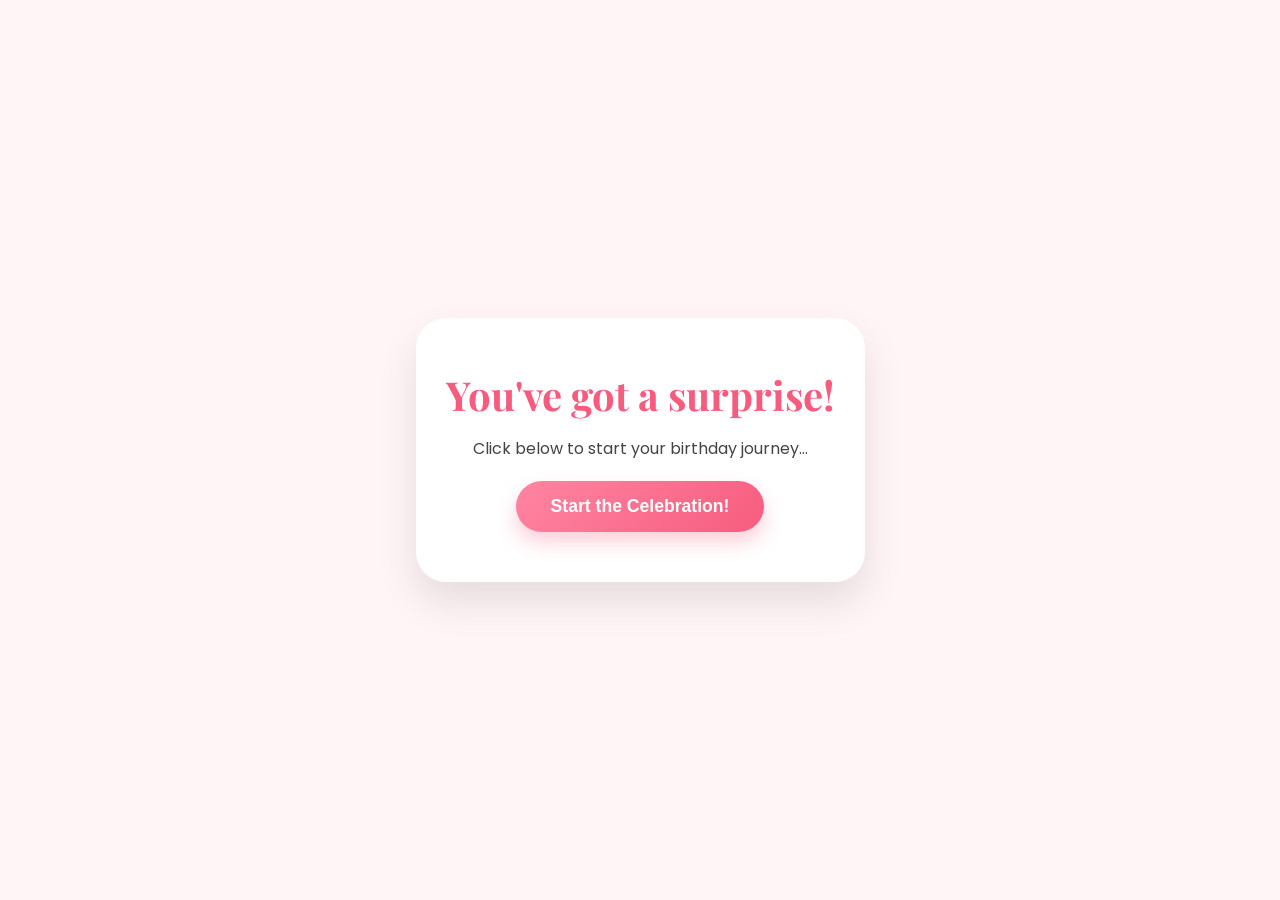
<file: index.html>
<!doctype html>
<html lang="en">
  <head>
    <meta charset="UTF-8" />
    <meta name="viewport" content="width=device-width, initial-scale=1.0" />
    <title>A Grand Birthday Surprise!</title>
    <link rel="stylesheet" href="style.css" />
  </head>
  <body>
    <audio id="backgroundMusic" loop>
      <source src="birthday_song.mp3" type="audio/mpeg" />
    </audio>

    <div class="step active" id="step1">
      <div class="welcome-card">
        <h1 class="welcome-title">You've got a surprise!</h1>
        <p class="welcome-message">
          Click below to start your birthday journey...
        </p>
        <button id="startButton" class="action-button">
          Start the Celebration!
        </button>
      </div>
    </div>

    <div class="step" id="step2">
      <div class="envelope-wrapper" id="envelopeContainer">
        <div class="envelope">
          <div class="envelope-back"></div>

          <!-- The Letter sitting inside the pocket -->
          <div class="letter-preview">
            <div class="mini-content">
              <p>For Hsu... 💖</p>
              <div class="mini-heart">❤</div>
            </div>
          </div>

          <!-- NEW: Folds that create the pocket -->
          <div class="envelope-bottom"></div>
          <div class="envelope-left"></div>
          <div class="envelope-right"></div>

          <!-- The Lid and Seal -->
          <div class="envelope-flap"></div>
          <div class="envelope-seal"></div>
        </div>
        <p class="click-instruction">Click to open your heart 💖</p>
      </div>
    </div>

    <div class="step" id="step3">
      <div class="letter-container" id="letterContainer">
        <div class="letter">
          <p>Dearest Hsu,</p>
          <p>
            Happy 22nd birthday to the most beautiful girl in my life. You make
            every day brighter and every moment more special.
          </p>
          <p>Click below to see a surprise made with all my love for you 🎂</p>
          <button id="unfoldButton" class="action-button">
            Unfold My Surprise!
          </button>
        </div>
      </div>
    </div>

    <div class="step" id="step4">
      <div class="celebration-container">
        <div class="garland">
          <div class="flag"></div>
          <div class="flag"></div>
          <div class="flag"></div>
          <div class="flag"></div>
          <div class="flag"></div>
          <div class="flag"></div>
          <div class="flag"></div>
          <div class="flag"></div>
          <div class="flag"></div>
        </div>
        <div class="fireworks-container"></div>
        <div class="decoration-layer" id="decorationLayer"></div>
        <div class="confetti-cannon-container"></div>
        <div class="balloons-container"></div>

        <p class="sub-greeting">✨ To my beautiful princess ✨</p>
        <h1 class="main-greeting typewriter-text" id="finalGreeting">
          Happy Birthday,
        </h1>
        <h2 class="recipient-name">
          <span class="crown">👑</span><br />Hsu Win Nandar
        </h2>

        <div class="memory-row-container">
          <div class="memory-row">
            <!-- First set of 4 photos -->
            <img src="img1.jpg" alt="Memory 1" />
            <img src="img2.jpg" alt="Memory 2" />
            <img src="img3.jpg" alt="Memory 3" />
            <img src="img4.jpg" alt="Memory 4" />
            <!-- Duplicate set for seamless looping -->
            <img src="img1.jpg" alt="Memory 1" />
            <img src="img2.jpg" alt="Memory 2" />
            <img src="img3.jpg" alt="Memory 3" />
            <img src="img4.jpg" alt="Memory 4" />
          </div>
        </div>

        <div class="cake-container">
          <div class="cake">
            <div class="plate"></div>
            <div class="layer layer-bottom"></div>
            <div class="layer layer-middle"></div>
            <div class="layer layer-top"></div>
            <div class="icing"></div>
            <div class="drip drip1"></div>
            <div class="drip drip2"></div>
            <div class="drip drip3"></div>
            <div class="candle">
              <div class="flame" id="candleFlame"></div>
            </div>
          </div>
        </div>
        <p class="final-wish">
          Happy 22nd Birthday, my love 💖 I wish you endless happiness,
          beautiful memories, and all the love in the world. Thank you for being
          part of my life. I love you so much 🎂💕
        </p>
        <p class="signature">
          With love and best wishes <span class="heart-icon"></span>
        </p>

        <div class="feed-container">
          <button id="playGameButton" class="snack-button">
            <span class="btn-icon">🍴</span>
            <div class="btn-text">
              <span class="top-text">FEED THE BIRTHDAY GIRL!</span>
              <span class="bottom-text">Quick! She's getting hungry! 😋</span>
            </div>
          </button>
        </div>
      </div>
    </div>

    <script src="script.js"></script>
  </body>
</html>
</file>
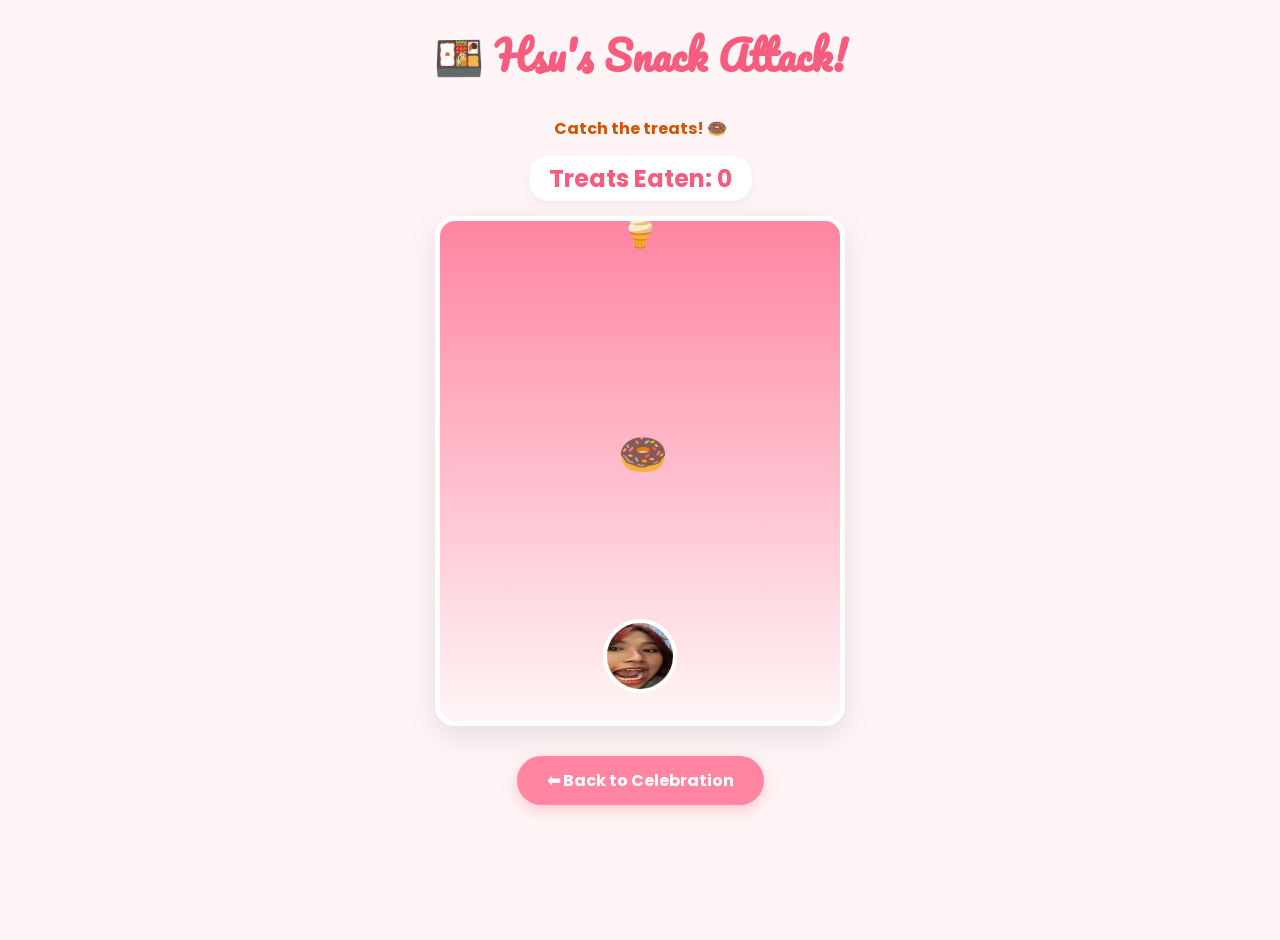
<file: game.html>
<!doctype html>
<html lang="en">
  <head>
    <meta charset="UTF-8" />
    <!-- Prevents accidental zooming on mobile while playing -->
    <meta name="viewport" content="width=device-width, initial-scale=1.0, maximum-scale=1.0, user-scalable=no" />
    <title>Hsu's Birthday Snack Catch!</title>
    <link
      href="https://fonts.googleapis.com/css2?family=Pacifico&family=Poppins:wght@400;600&display=swap"
      rel="stylesheet"
    />

    <style>
      /* Smooth scrolling for the whole page */
      html { scroll-behavior: smooth; }

      body {
        margin: 0;
        background-color: #fff5f6;
        display: flex;
        flex-direction: column;
        align-items: center;
        min-height: 100vh;
        padding: 20px 10px;
        font-family: "Poppins", sans-serif;
        color: #f75c7e;
        /* Standard scroll for page, but we will lock it on the canvas */
        overflow-x: hidden;
      }

      h1 {
        font-family: "Pacifico", cursive;
        margin: 0 0 10px 0;
        text-align: center;
        font-size: clamp(1.5rem, 8vw, 2.5rem);
      }

      .instruction {
        font-weight: bold;
        color: #d35400;
        margin-bottom: 10px;
        text-align: center;
      }

      #scoreDisplay {
        margin: 5px 0 15px 0;
        background: white;
        padding: 5px 20px;
        border-radius: 20px;
        box-shadow: 0 4px 10px rgba(0,0,0,0.05);
      }

      /* THE CANVAS */
      canvas {
        background: linear-gradient(#ff85a2, #fff5f6);
        border: 5px solid white;
        border-radius: 20px;
        box-shadow: 0 10px 30px rgba(0, 0, 0, 0.1);
        cursor: crosshair;
        
        /* Mobile Fix: Prevents the page from sliding around when you drag your finger */
        touch-action: none; 
        
        /* PC & Mobile: Ensures canvas fits screen but stays a good size */
        max-width: 100%;
        height: auto;
      }

      .btn-back {
        margin-top: 30px;
        padding: 12px 30px;
        background: #ff85a2;
        color: white;
        border: none;
        border-radius: 50px;
        text-decoration: none;
        font-weight: bold;
        box-shadow: 0 5px 15px rgba(247, 92, 126, 0.3);
        transition: 0.3s;
      }

      .btn-back:hover {
        background: #f75c7e;
        transform: translateY(-2px);
      }

      .btn-back:active {
        transform: translateY(0);
      }
    </style>
  </head>
  <body>
    <h1>🍱 Hsu's Snack Attack!</h1>
    <p class="instruction">Catch the treats! 🍩</p>

    <h2 id="scoreDisplay">Treats Eaten: 0</h2>

    <canvas id="gameCanvas"></canvas>

    <a href="index.html" class="btn-back">⬅ Back to Celebration</a>

    <script>
      const canvas = document.getElementById("gameCanvas");
      const ctx = canvas.getContext("2d");
      const scoreDisplay = document.getElementById("scoreDisplay");

      // INTERNAL RESOLUTION (The "Game World" size)
      canvas.width = 400;
      canvas.height = 500;

      let score = 0;
      const playerImg = new Image();
      playerImg.src = "your_photo.jpg"; 

      const player = {
        x: canvas.width / 2 - 35,
        y: canvas.height - 100, // Positioned near bottom
        width: 70,
        height: 70,
      };

      const foods = [];
      const emojis = ["🎂", "🍦", "🍭", "🍓", "🍩", "🌸", "🍔", "🧁"];

      // CROSS-PLATFORM INPUT LOGIC
      function handleInput(clientX) {
        const rect = canvas.getBoundingClientRect();
        // This math converts the screen tap/click to the 400px canvas internal width
        const scaleX = canvas.width / rect.width;
        let mouseX = (clientX - rect.left) * scaleX;
        
        // Center player on mouse/finger
        let newX = mouseX - player.width / 2;

        // Keep inside boundaries
        if (newX < 0) newX = 0;
        if (newX > canvas.width - player.width) newX = canvas.width - player.width;

        player.x = newX;
      }

      // PC: Mouse Movement
      canvas.addEventListener("mousemove", (e) => {
        handleInput(e.clientX);
      });

      // MOBILE: Touch Movement
      canvas.addEventListener("touchmove", (e) => {
        handleInput(e.touches[0].clientX);
        e.preventDefault(); // Stop page scrolling
      }, { passive: false });

      canvas.addEventListener("touchstart", (e) => {
        handleInput(e.touches[0].clientX);
        e.preventDefault();
      }, { passive: false });


      function spawnFood() {
        const x = Math.random() * (canvas.width - 40) + 20;
        const emoji = emojis[Math.floor(Math.random() * emojis.length)];
        // Speed gets slightly faster as score increases
        const speed = 3 + Math.random() * 2 + (score * 0.05);
        foods.push({ x, y: -50, speed, emoji });
        
        // Spawn faster over time
        let nextSpawn = Math.max(300, 1000 - (score * 5));
        setTimeout(spawnFood, nextSpawn);
      }

      function drawPlayer() {
        ctx.save();
        ctx.beginPath();
        let centerX = player.x + player.width / 2;
        let centerY = player.y + player.height / 2;
        ctx.arc(centerX, centerY, player.width / 2, 0, Math.PI * 2);
        ctx.clip();

        // Background for the photo circle
        ctx.fillStyle = "#ff85a2";
        ctx.fill();

        if (playerImg.complete && playerImg.naturalWidth !== 0) {
          ctx.drawImage(playerImg, player.x, player.y, player.width, player.height);
        } else {
          // Fallback if image isn't found
          ctx.fillStyle = "white";
          ctx.font = "bold 30px Arial";
          ctx.textAlign = "center";
          ctx.fillText("Hsu", centerX, centerY + 10);
        }
        
        ctx.restore();

        // White border around character
        ctx.beginPath();
        ctx.arc(centerX, centerY, player.width / 2, 0, Math.PI * 2);
        ctx.strokeStyle = "white";
        ctx.lineWidth = 4;
        ctx.stroke();
      }

      function update() {
        ctx.clearRect(0, 0, canvas.width, canvas.height);
        
        drawPlayer();

        for (let i = 0; i < foods.length; i++) {
          let f = foods[i];
          f.y += f.speed;

          // Draw Treat
          ctx.font = "40px Arial";
          ctx.textAlign = "center";
          ctx.fillText(f.emoji, f.x, f.y);

          // COLLISION DETECTION
          // We check the distance between the food center and the player center
          let pCenterX = player.x + player.width / 2;
          let pCenterY = player.y + player.height / 2;
          
          let dist = Math.hypot(f.x - pCenterX, (f.y - 15) - pCenterY);

          if (dist < 45) { // Collision hit!
            foods.splice(i, 1);
            score++;
            scoreDisplay.innerText = "Treats Eaten: " + score;
            i--;
          } 
          // Remove if off screen
          else if (f.y > canvas.height + 50) {
            foods.splice(i, 1);
            i--;
          }
        }
        requestAnimationFrame(update);
      }

      // Start the game loop
      spawnFood();
      update();
    </script>
  </body>
</html>
</file>
<file: style.css>
@import url("https://fonts.googleapis.com/css2?family=Dancing+Script:wght@700&family=Playfair+Display:ital,wght@0,700;1,900&family=Poppins:wght@300;400;600&family=Pacifico&display=swap");

:root {
  --primary-pink: #ff85a2;
  --dark-pink: #f75c7e;
  --soft-gold: #f4d03f;
  --cream: #fff5f6;
  --white: #ffffff;
  --shadow: rgba(0, 0, 0, 0.1);
}

* {
  margin: 0;
  padding: 0;
  box-sizing: border-box;
}

body {
  font-family: "Poppins", sans-serif;
  background-color: var(--cream);
  color: #444;
  overflow-x: hidden;
  min-height: 100vh;
}

/* Step Transitions */
.step {
  display: none;
  width: 100%;
  min-height: 100vh;
  padding: 20px;
  flex-direction: column;
  justify-content: center;
  align-items: center;
  position: relative;
  text-align: center;
}

.step.active {
  display: flex;
  animation: fadeIn 0.8s ease-out forwards;
}

@keyframes fadeIn {
  from {
    opacity: 0;
    transform: translateY(20px);
  }
  to {
    opacity: 1;
    transform: translateY(0);
  }
}
.memory-row-container {
  width: 100%;
  max-width: 100vw;
  overflow: hidden; /* Hides images outside the screen */
  margin: 40px 0;
  position: relative;
  mask-image: linear-gradient(
    to right,
    transparent,
    black 10%,
    black 90%,
    transparent
  );
}
.memory-row {
  display: flex;
  gap: 20px; /* Space between photos */
  width: max-content; /* Allows row to be wider than the screen */
  animation: scrollInfinite 20s linear infinite; /* Smooth continuous movement */
}

.memory-row img {
  width: 220px;
  height: 280px;
  object-fit: cover;
  border: 8px solid white;
  border-radius: 15px;
  box-shadow: 0 10px 20px rgba(0, 0, 0, 0.1);
  transition: transform 0.3s;
}

.memory-row img:hover {
  transform: scale(1.05) rotate(2deg);
  border-color: var(--primary-pink);
}

/* The Magic Loop Animation */
@keyframes scrollInfinite {
  0% {
    transform: translateX(0);
  }
  100% {
    /* We move exactly half of the total width (because we duplicated the images) */
    transform: translateX(-50%);
  }
}

/* Pause animation on hover so she can look at a photo */
.memory-row:hover {
  animation-play-state: paused;
}
/* Buttons */
.action-button {
  background: linear-gradient(135deg, var(--primary-pink), var(--dark-pink));
  color: white;
  border: none;
  padding: 15px 35px;
  font-size: 1.1rem;
  font-weight: 600;
  border-radius: 50px;
  cursor: pointer;
  box-shadow: 0 10px 20px rgba(247, 92, 126, 0.3);
  transition: all 0.3s ease;
  margin-top: 20px;
}

.action-button:hover {
  transform: translateY(-3px) scale(1.05);
  box-shadow: 0 15px 25px rgba(247, 92, 126, 0.4);
}

/* Step 1: Welcome */
.welcome-card {
  background: white;
  padding: 50px 30px;
  border-radius: 30px;
  box-shadow: 0 20px 40px var(--shadow);
  max-width: 500px;
}

.welcome-title {
  font-family: "Playfair Display", serif;
  font-size: 2.5rem;
  color: var(--dark-pink);
  margin-bottom: 15px;
}

/* Step 2: Envelope */
.envelope-container {
  position: relative;
  cursor: pointer;
  perspective: 1000px;
}
.envelope-wrapper {
  position: relative;
  cursor: pointer;
  perspective: 1000px;
  transition: transform 0.3s;
}
.envelope {
  position: relative;
  width: 320px; /* Slightly wider */
  height: 220px;
  background-color: #f1f1f1;
  margin: 0 auto;
  box-shadow: 0 15px 35px rgba(0, 0, 0, 0.1);
}
.envelope-back {
  position: absolute;
  width: 100%;
  height: 100%;
  background: #e0e0e0;
  z-index: 1;
}

/* 6. The Flap - Realistic top piece */
.envelope-flap {
  position: absolute;
  top: 0;
  width: 0;
  height: 0;
  border-left: 160px solid transparent;
  border-right: 160px solid transparent;
  border-top: 120px solid #dcdcdc;
  transform-origin: top;
  transition:
    transform 0.6s ease,
    z-index 0.3s;
  z-index: 4; /* On top until opened */
}

.mini-content {
  border: 1px dashed #ffb6c1;
  height: 100%;
  display: flex;
  flex-direction: column;
  align-items: center;
  justify-content: center;
  font-family: "Dancing Script", cursive;
  font-size: 1.2rem;
}
.mini-heart {
  color: var(--dark-pink);
  font-size: 1.5rem;
}
.open .envelope-flap {
  transform: rotateX(180deg);
}
.envelope-wrapper.open .envelope-flap {
  transform: rotateX(180deg);
  z-index: 1; /* Once open, it should be behind the letter */
}
.envelope-wrapper.open .letter-preview {
  transform: translateY(-130px); /* Moves it out of the envelope */
}
.envelope-front {
  position: absolute;
  width: 100%;
  height: 100%;
  /* Gradient makes the folds look like they have shadows */
  background: linear-gradient(
    135deg,
    #f1f1f1 0%,
    #f1f1f1 50%,
    #e8e8e8 50%,
    #e8e8e8 100%
  );
  clip-path: polygon(0 35%, 50% 50%, 100% 35%, 100% 100%, 0 100%);
  z-index: 4;
  box-shadow: inset 0 -5px 10px rgba(0, 0, 0, 0.05);
}
/* 5. The Seal */
.envelope-seal {
  position: absolute;
  top: 100px;
  left: 50%;
  transform: translate(-50%, -50%);
  width: 45px;
  height: 45px;
  background: var(--dark-pink);
  border-radius: 50%;
  z-index: 5;
  display: flex;
  align-items: center;
  justify-content: center;
  color: white;
  box-shadow: 0 4px 10px rgba(0, 0, 0, 0.1);
  transition: opacity 0.3s;
}
.envelope-left,
.envelope-right,
.envelope-bottom {
  position: absolute;
  bottom: 0;
  z-index: 3; /* These sit on top of the letter */
}
.envelope-left {
  width: 0;
  height: 0;
  border-left: 160px solid #f9f9f9;
  border-top: 110px solid transparent;
  border-bottom: 110px solid transparent;
  left: 0;
}

.envelope-right {
  width: 0;
  height: 0;
  border-right: 160px solid #f9f9f9;
  border-top: 110px solid transparent;
  border-bottom: 110px solid transparent;
  right: 0;
}

.envelope-bottom {
  width: 0;
  height: 0;
  border-left: 160px solid transparent;
  border-right: 160px solid transparent;
  border-bottom: 110px solid #eeeeee; /* Slightly darker to see the edge */
  left: 0;
}
.envelope-wrapper.open .envelope-seal {
  opacity: 0;
  pointer-events: none;
}
.envelope-seal::after {
  content: "♥";
  font-size: 1.2rem;
}

/* Step 3: Letter */
.letter-container {
  transform: scale(0.9);
  opacity: 0;
  transition: 0.8s all ease;
}
.letter-preview {
  position: absolute;
  bottom: 10px;
  left: 10px;
  width: 300px;
  height: 190px;
  background: white;
  z-index: 2; /* Sits between back and folds */
  transition: transform 0.8s ease-in-out;
  padding: 20px;
  box-sizing: border-box;
  box-shadow: 0 0 10px rgba(0, 0, 0, 0.05);
  border: 1px solid #f0f0f0;
}

.letter-container.show {
  transform: scale(1);
  opacity: 1;
}

.letter {
  background: white;
  padding: 40px;
  max-width: 500px;
  border-radius: 5px;
  box-shadow: 0 10px 30px var(--shadow);
  font-family: "Dancing Script", cursive;
  font-size: 1.5rem;
  line-height: 1.6;
  border-left: 5px solid var(--primary-pink);
}

/* Step 4: Celebration */
.celebration-container {
  width: 100%;
  max-width: 800px;
  padding: 40px 20px;
}

.sub-greeting {
  font-size: 1.2rem;
  color: var(--dark-pink);
  font-style: italic;
}

.main-greeting {
  font-family: "Playfair Display", serif;
  font-size: 3rem;
  margin: 10px 0;
  line-height: 1.2; /* Add space between wrapped lines */
}

.recipient-name {
  font-family: "Pacifico", cursive;
  font-size: 3.5rem;
  color: var(--dark-pink);
  text-shadow: 2px 2px 0px var(--soft-gold);
  margin-bottom: 30px;
}

.memory-slider {
  width: 300px;
  height: 380px;
  margin: 0 auto 40px;
  border: 10px solid white;
  border-radius: 15px;
  overflow: hidden;
  box-shadow: 0 15px 35px var(--shadow);
}

.memory-slider img {
  width: 100%;
  height: 100%;
  object-fit: cover;
  transition: opacity 0.5s ease;
}

/* Cake */
.cake-container {
  margin: 50px 0;
}
.cake {
  position: relative;
  width: 200px;
  height: 150px;
  margin: 0 auto;
}
.plate {
  width: 240px;
  height: 15px;
  background: #ddd;
  position: absolute;
  bottom: -10px;
  left: -20px;
  border-radius: 50%;
}
.garland {
  position: absolute;
  top: 0;
  left: 0;
  width: 100%;
  display: flex;
  justify-content: space-around;
  z-index: 20;
  pointer-events: none;
}

.flag {
  width: 0;
  height: 0;
  border-left: 20px solid transparent;
  border-right: 20px solid transparent;
  border-top: 40px solid var(--primary-pink);
  filter: drop-shadow(0 4px 4px rgba(0, 0, 0, 0.1));
  animation: swing 3s ease-in-out infinite alternate;
  transform-origin: top;
}

.flag:nth-child(even) {
  border-top-color: var(--soft-gold);
}
.flag:nth-child(3n) {
  border-top-color: #ff4fa3;
}

@keyframes swing {
  from {
    transform: rotate(-10deg);
  }
  to {
    transform: rotate(10deg);
  }
}

/* --- Decoration: Crown Animation --- */
.crown {
  display: inline-block;
  font-size: 2.5rem;
  filter: drop-shadow(0 0 10px gold);
  animation: crownFloat 2s ease-in-out infinite;
}

@keyframes crownFloat {
  0%,
  100% {
    transform: translateY(0) rotate(-5deg);
  }
  50% {
    transform: translateY(-10px) rotate(5deg);
  }
}

/* --- Decoration: Floating Sparkles --- */
.sparkle {
  position: absolute;
  background: white;
  border-radius: 50%;
  pointer-events: none;
  animation: shimmer 1.5s infinite;
  z-index: 15;
}

@keyframes shimmer {
  0%,
  100% {
    opacity: 0;
    transform: scale(0);
  }
  50% {
    opacity: 1;
    transform: scale(1);
    box-shadow: 0 0 10px gold;
  }
}

/* --- Decoration: Floating Hearts --- */
.floating-heart {
  position: absolute;
  font-size: 1.5rem;
  color: var(--dark-pink);
  opacity: 0.6;
  pointer-events: none;
  animation: heartFloat 5s linear forwards;
  z-index: 10;
}
@media (max-width: 480px) {
  .main-greeting {
    font-size: 2rem; /* Smaller font for mobile */
  }
  .recipient-name {
    font-size: 2.2rem;
  }
  .typewriter-text {
    white-space: normal; /* Ensures it wraps on tiny screens */
  }
}
@keyframes heartFloat {
  0% {
    transform: translateY(100vh) scale(0.5);
    opacity: 0;
  }
  20% {
    opacity: 0.8;
  }
  100% {
    transform: translateY(-20vh) scale(1.2) rotate(45deg);
    opacity: 0;
  }
}
.layer {
  position: absolute;
  width: 200px;
  height: 50px;
  border-radius: 50% / 20%;
}
.layer-bottom {
  bottom: 0;
  background: #e67e22;
}
.layer-middle {
  bottom: 30px;
  background: #f39c12;
  width: 190px;
  left: 5px;
}
.layer-top {
  bottom: 60px;
  background: var(--primary-pink);
  width: 180px;
  left: 10px;
}

.candle {
  width: 10px;
  height: 40px;
  background: white;
  position: absolute;
  top: 30px;
  left: 95px;
  border-radius: 5px;
}
.flame {
  width: 15px;
  height: 20px;
  background: orange;
  position: absolute;
  top: -20px;
  left: -2px;
  border-radius: 50% 50% 50% 50% / 60% 60% 40% 40%;
  animation: flicker 0.5s infinite;
}

@keyframes flicker {
  0% {
    transform: scale(1);
    opacity: 0.8;
  }
  50% {
    transform: scale(1.1) rotate(2deg);
    opacity: 1;
  }
  100% {
    transform: scale(1);
    opacity: 0.8;
  }
}

/* Background Effects */
.confetti,
.balloon {
  position: fixed;
  pointer-events: none;
  z-index: 100;
}
.balloon {
  width: 40px;
  height: 55px;
  border-radius: 50%;
}
.balloon::after {
  content: "";
  position: absolute;
  bottom: -20px;
  left: 50%;
  width: 2px;
  height: 25px;
  background: rgba(0, 0, 0, 0.2);
}

@keyframes rise {
  0% {
    transform: translateY(100vh) rotate(0);
    opacity: 1;
  }
  100% {
    transform: translateY(-120vh) rotate(20deg);
    opacity: 0;
  }
}

@keyframes fall {
  to {
    transform: translateY(100vh) rotate(360deg);
  }
}

/* Typewriter Cursor */
.typewriter-text {
  border-right: 3px solid var(--dark-pink);
  /* Remove white-space: nowrap; to allow text to wrap */
  overflow: hidden;
  display: inline-block; /* Helps with the cursor positioning */
}
.typed {
  border-right: none;
}

@media (max-width: 480px) {
  .welcome-title {
    font-size: 1.8rem;
  }
  .recipient-name {
    font-size: 2.2rem;
  }
  .envelope {
    transform: scale(0.8);
  }
}
.feed-section {
  margin-top: 40px;
  padding-bottom: 50px;
}
.feed-container {
  margin: 50px 0;
  display: flex;
  justify-content: center;
}

.snack-button {
  display: flex;
  align-items: center;
  gap: 20px;
  background: linear-gradient(135deg, #ff85a2 0%, #f75c7e 100%);
  border: 5px solid #fff; /* Sticker border */
  border-radius: 80px;
  padding: 15px 40px;
  color: white;
  cursor: pointer;
  box-shadow: 0 15px 30px rgba(247, 92, 126, 0.4);
  transition: all 0.3s cubic-bezier(0.175, 0.885, 0.32, 1.275);
  animation: floatButton 3s ease-in-out infinite;
  text-align: left;
}

.snack-button:hover {
  transform: scale(1.1) translateY(-5px);
  box-shadow: 0 20px 40px rgba(247, 92, 126, 0.6);
  background: linear-gradient(135deg, #f75c7e 0%, #ff85a2 100%);
}

.btn-icon {
  font-size: 2.5rem;
  background: rgba(255, 255, 255, 0.2);
  padding: 10px;
  border-radius: 50%;
  display: flex;
  align-items: center;
  justify-content: center;
}

.btn-text {
  display: flex;
  flex-direction: column;
}

.top-text {
  font-family: "Poppins", sans-serif;
  font-weight: 800;
  font-size: 1.2rem;
  letter-spacing: 1px;
  text-shadow: 1px 1px 2px rgba(0, 0, 0, 0.1);
}

.bottom-text {
  font-size: 0.85rem;
  opacity: 0.9;
  font-weight: 400;
  font-style: italic;
}

/* Floating Animation */
@keyframes floatButton {
  0% {
    transform: translateY(0);
  }
  50% {
    transform: translateY(-10px);
  }
  100% {
    transform: translateY(0);
  }
}

/* Mobile Responsive */
@media (max-width: 480px) {
  .snack-button {
    padding: 12px 25px;
    gap: 12px;
  }
  .top-text {
    font-size: 1rem;
  }
  .btn-icon {
    font-size: 1.8rem;
  }
}

.hungry-btn {
  background: linear-gradient(135deg, #f4d03f, #e67e22) !important;
  animation: wiggle 0.5s infinite;
}

@keyframes wiggle {
  0% {
    transform: rotate(0deg);
  }
  25% {
    transform: rotate(3deg);
  }
  50% {
    transform: rotate(0deg);
  }
  75% {
    transform: rotate(-3deg);
  }
  100% {
    transform: rotate(0deg);
  }
}
</file>
